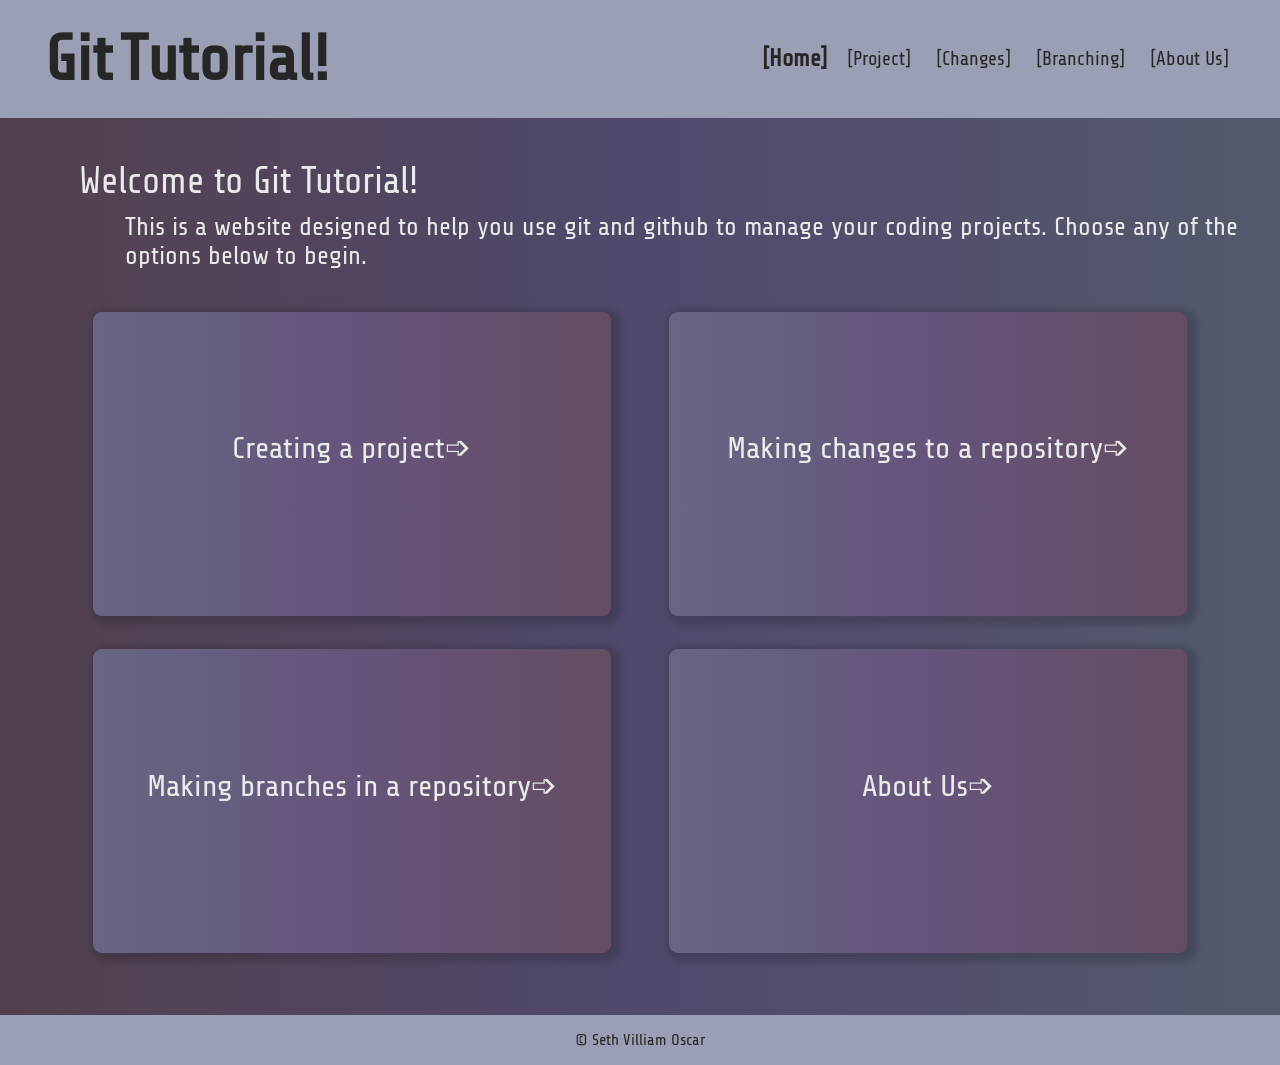
<file: index.html>
<!DOCTYPE html>
<html lang="en">
  <head>
    <meta charset="UTF-8" />
    <meta name="viewport" content="width=device-width, initial-scale=1.0" />
    <title>home page</title>
    <link rel="stylesheet" href="./styles/baseStyle.css" />
    <link rel="stylesheet" href="./styles/index.css" />
  </head>
  <body>
    <header>
      <div class="wave-container">
        <h1 class="wave-text">
          <a href="index.html"
            ><span>G</span><span>i</span><span>t</span> <span>T</span
            ><span>u</span><span>t</span><span>o</span><span>r</span
            ><span>i</span><span>a</span><span>l</span><span>!</span></a
          >
        </h1>
      </div>
      <nav>
        <a class="nav-option active" href="index.html">[Home]</a>
        <a class="nav-option" href="project.html">[Project]</a>
        <a class="nav-option" href="changes.html">[Changes]</a>
        <a class="nav-option" href="branching.html">[Branching]</a>
        <a class="nav-option" href="about.html">[About Us]</a>
      </nav>
    </header>
    <main class="main">
      <div class="welcome">
        Welcome to Git Tutorial!
        <div class="welcome-text">
          This is a website designed to help you use git and github to manage
          your coding projects. Choose any of the options below to begin.
        </div>
      </div>
      <div class="box-grid">
        <div class="page-box">
          <a href="project.html">
            <div class="box-area">
              <div class="page-header">Creating a project➩</div>
              <div class="page-text">
                Learn how to create a new project in Github and link a it to a
                local project on your computer!
              </div>
            </div>
          </a>
        </div>
        <div class="page-box">
          <a href="changes.html">
            <div class="box-area">
              <div class="page-header">Making changes to a repository➩</div>
              <div class="page-text">
                See how to add your own code to a pre-existing repository and
                how to stage, commit, and push it.
              </div>
            </div>
          </a>
        </div>
        <div class="page-box">
          <a href="branching.html">
            <div class="box-area">
              <div class="page-header">Making branches in a repository➩</div>
              <div class="page-text">
                Why is branching important? Find out how to make branches on
                this page.
              </div>
            </div>
          </a>
        </div>
        <div class="page-box">
          <a href="about.html">
            <div class="box-area">
              <div class="page-header">About Us➩</div>
              <div class="page-text">
                Learn more about the creators of this beautiful website here.
              </div>
            </div>
          </a>
        </div>
      </div>
    </main>
    <footer>
      <p>&copy Seth Villiam Oscar</p>
    </footer>
  </body>
</html>
</file>
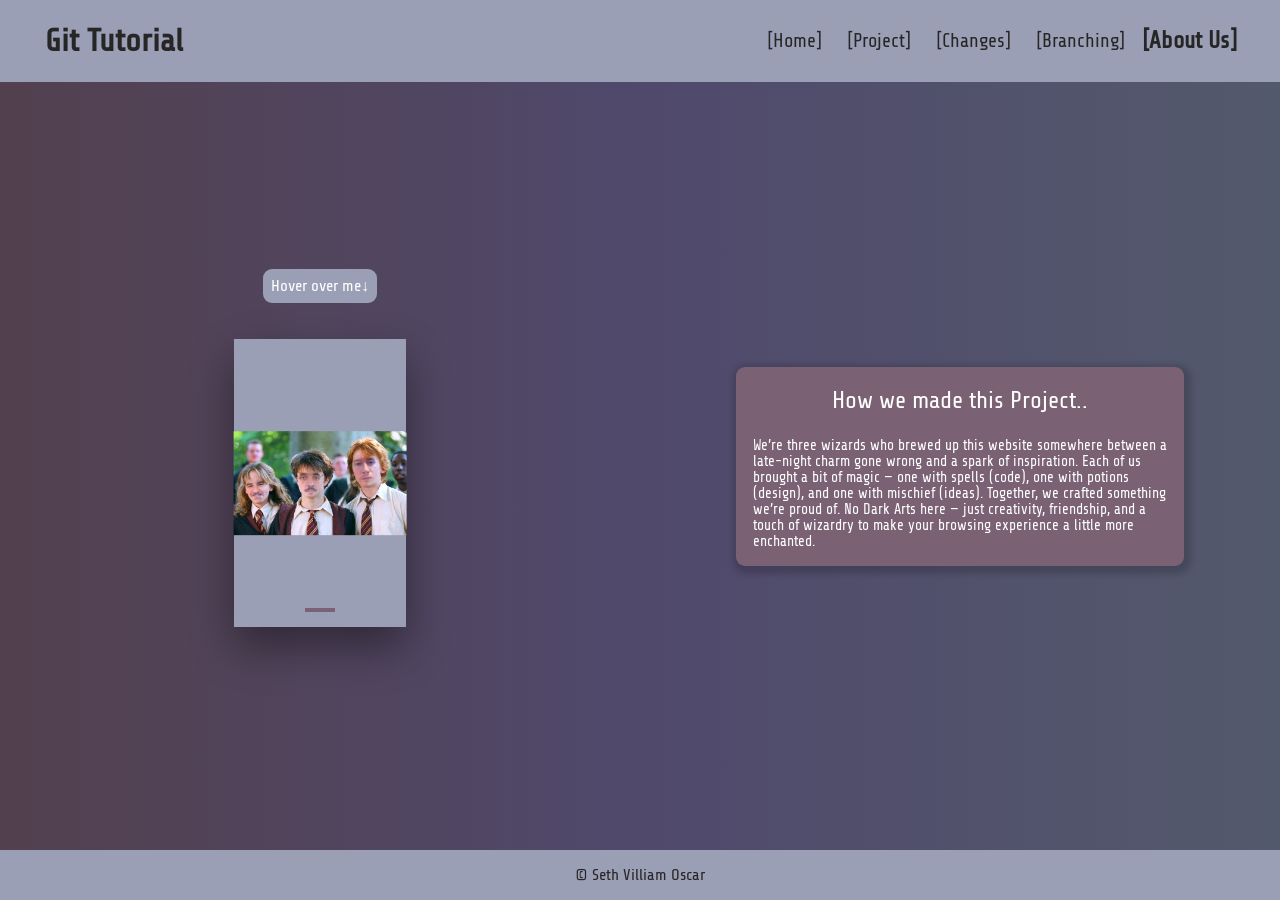
<file: about.html>
<!DOCTYPE html>
<html lang="en">
  <head>
    <meta charset="UTF-8" />
    <meta name="viewport" content="width=device-width, initial-scale=1.0" />
    <title>home page</title>
    <link rel="stylesheet" href="./styles/baseStyle.css" />
    <link rel="stylesheet" href="./styles/about.css" />
  </head>
  <body>
    <header>
      <h1><a href="index.html">Git Tutorial</a></h1>
      <nav>
        <a class="nav-option" href="index.html">[Home]</a>
        <a class="nav-option" href="project.html">[Project]</a>
        <a class="nav-option" href="changes.html">[Changes]</a>
        <a class="nav-option" href="branching.html">[Branching]</a>
        <a class="nav-option active" href="about.html">[About Us]</a>
      </nav>
    </header>
    <main class="main">
      <div class="card-wrapper">
        <div class="hover suggest">Hover over me↓</div>
        <div class="container">
          <div class="card">
            <div class="slide slide1">
              <div class="content">
                <div class="photo"></div>
              </div>
            </div>
            <div class="slide slide2">
              <div class="content">
                <h3 class="title">About Us..</h3>
                <p class="text">
                  Our names: Seth, Oscar, Villiam<br />(as pictured)
                </p>
              </div>
            </div>
          </div>
        </div>
      </div>
      <div class="container2">
        <div class="text-area">
          <div class="title">How we made this Project..</div>
          <div class="text">
            We’re three wizards who brewed up this website somewhere between a
            late-night charm gone wrong and a spark of inspiration. Each of us
            brought a bit of magic — one with spells (code), one with potions
            (design), and one with mischief (ideas). Together, we crafted
            something we’re proud of. No Dark Arts here — just creativity,
            friendship, and a touch of wizardry to make your browsing experience
            a little more enchanted.
          </div>
        </div>
      </div>
    </main>
    <footer>
      <p>&copy Seth Villiam Oscar</p>
    </footer>
  </body>
</html>
</file>
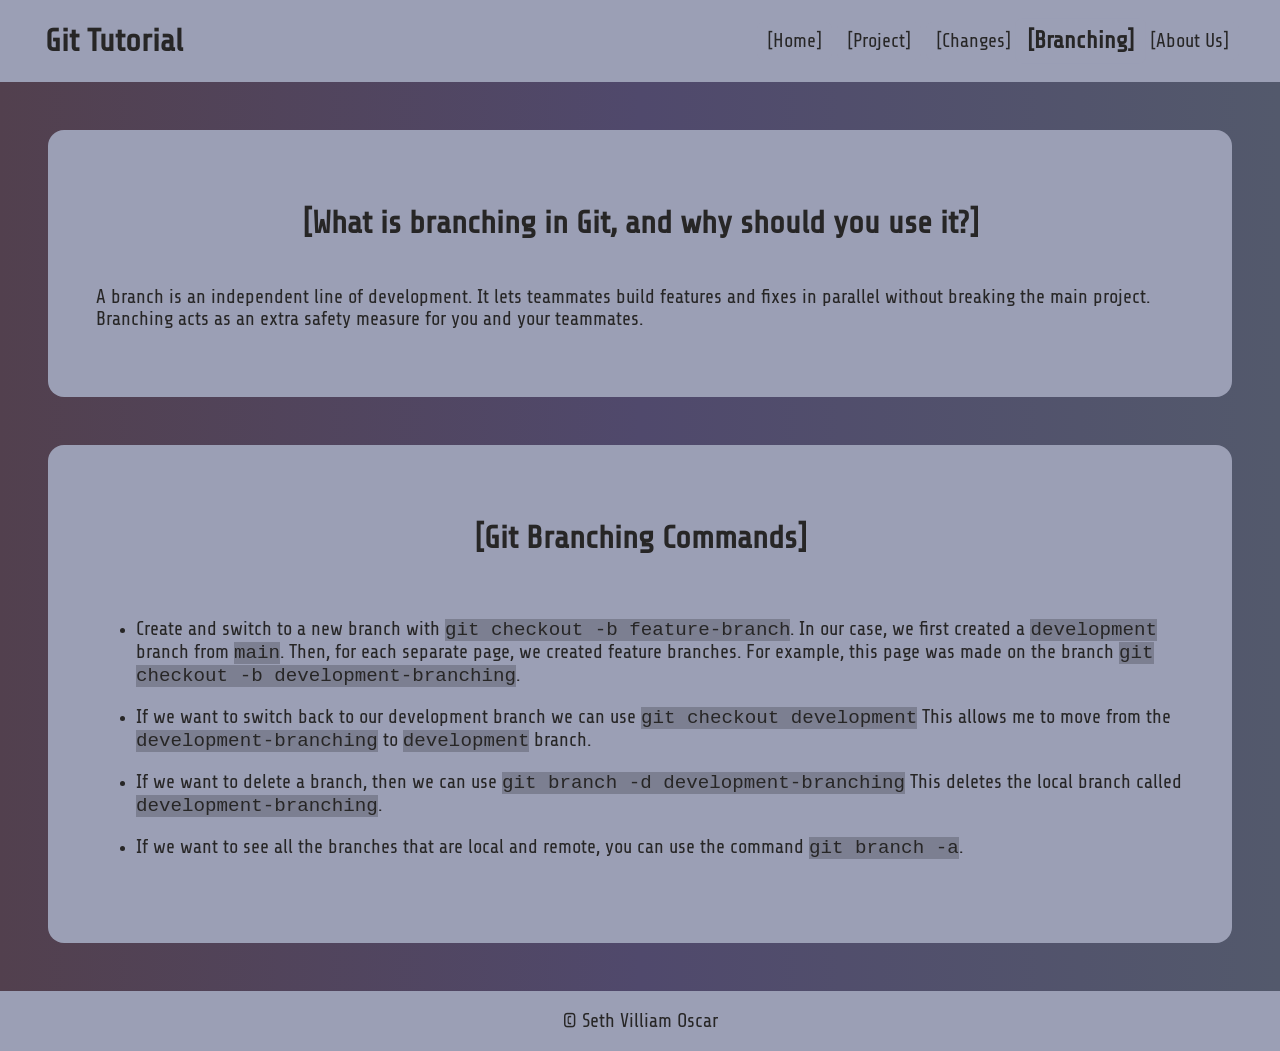
<file: branching.html>
<!DOCTYPE html>
<html lang="en">
  <head>
    <meta charset="UTF-8" />
    <meta name="viewport" content="width=device-width, initial-scale=1.0" />
    <title>home page</title>
    <link rel="stylesheet" href="./styles/baseStyle.css" />
    <link rel="stylesheet" href="./styles/branching.css" />
  </head>
  <body>
    <header>
      <h1><a href="index.html">Git Tutorial</a></h1>
      <nav>
        <a class="nav-option" href="index.html">[Home]</a>
        <a class="nav-option" href="project.html">[Project]</a>
        <a class="nav-option" href="changes.html">[Changes]</a>
        <a class="nav-option active" href="branching.html">[Branching]</a>
        <a class="nav-option" href="about.html">[About Us]</a>
      </nav>
    </header>
    <main class="main">
      <div class="branching-page">
        <h2>[What is branching in Git, and why should you use it?]</h2>
        <p>
          A branch is an independent line of development. It lets teammates
          build features and fixes in parallel without breaking the main
          project. Branching acts as an extra safety measure for you and your
          teammates.
        </p>
      </div>
      <div class="branching-page">
        <h2>[Git Branching Commands]</h2>
        <ul>
          <li>
            <p>
              Create and switch to a new branch with
              <code>git checkout -b feature-branch</code>. In our case, we first
              created a <code>development</code> branch from <code>main</code>.
              Then, for each separate page, we created feature branches. For
              example, this page was made on the branch
              <code>git checkout -b development-branching</code>.
            </p>
          </li>
          <li>
            <p>
              If we want to switch back to our development branch we can use
              <code>git checkout development</code> This allows me to move from
              the <code>development-branching</code> to
              <code>development</code> branch.
            </p>
          </li>
          <li>
            <p>
              If we want to delete a branch, then we can use
              <code>git branch -d development-branching</code> This deletes the
              local branch called <code>development-branching</code>.
            </p>
          </li>
          <li>
            <p>
              If we want to see all the branches that are local and remote, you
              can use the command
              <code>git branch -a</code>.
            </p>
          </li>
        </ul>
      </div>
    </main>
    <footer>
      <p>&copy Seth Villiam Oscar</p>
    </footer>
  </body>
</html>
</file>
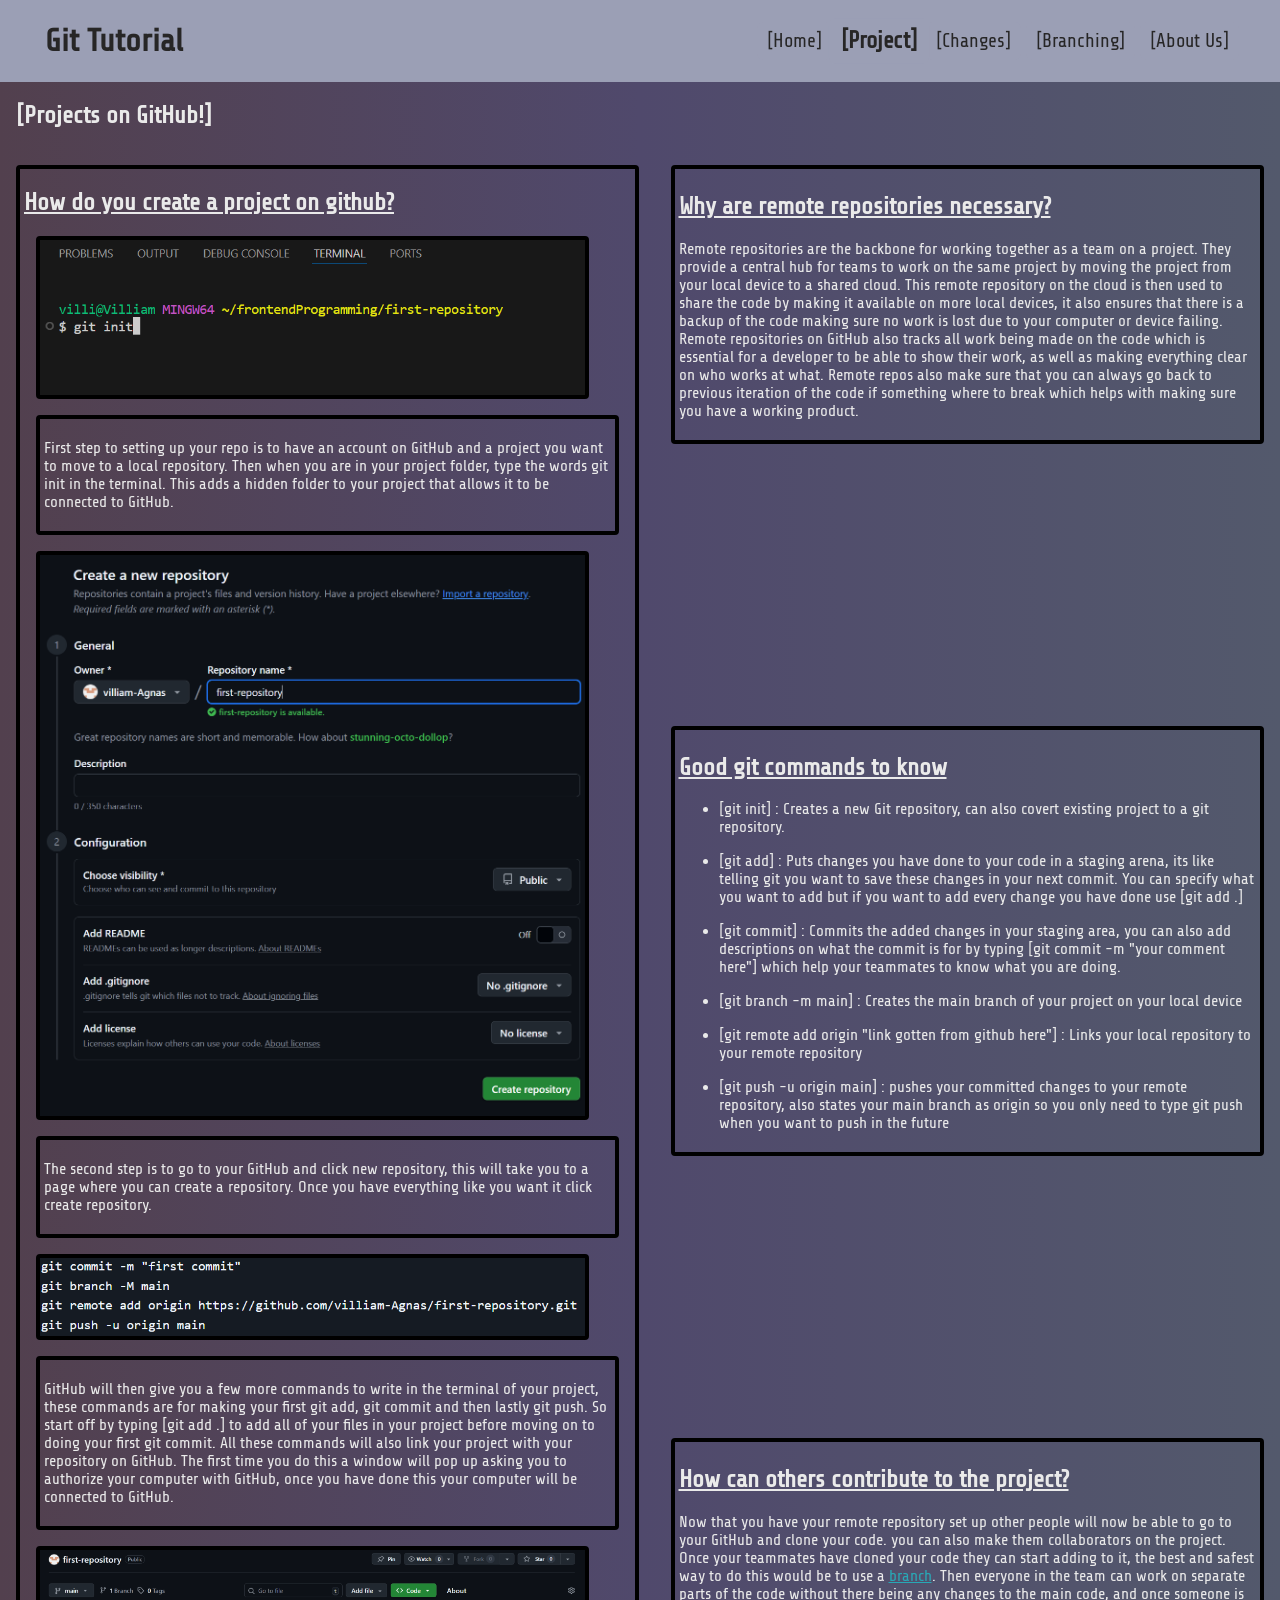
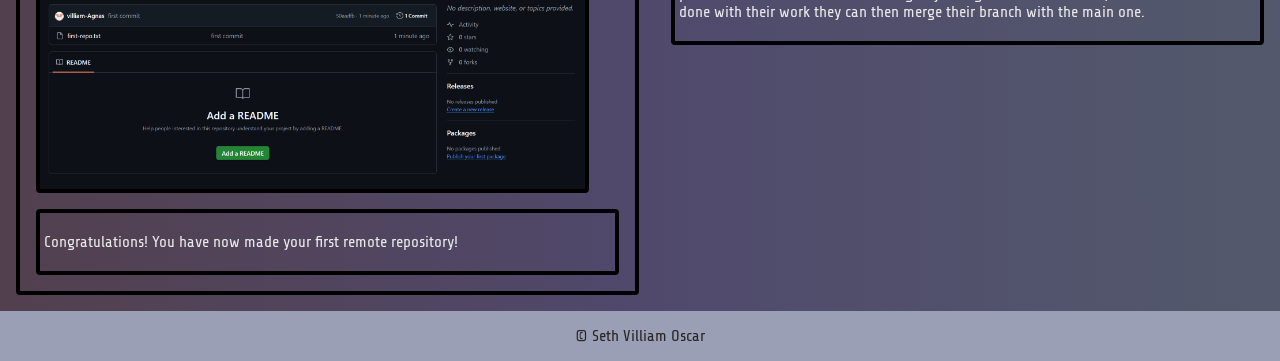
<file: project.html>
<!DOCTYPE html>
<html lang="en">
  <head>
    <meta charset="UTF-8" />
    <meta name="viewport" content="width=device-width, initial-scale=1.0" />
    <title>Project</title>
    <link rel="stylesheet" href="./styles/baseStyle.css" />
    <link rel="stylesheet" href="./styles/project.css" />
  </head>
  <body>
    <header>
      <h1><a href="index.html">Git Tutorial</a></h1>
      <nav>
        <a class="nav-option" href="index.html">[Home]</a>
        <a class="nav-option active" href="project.html">[Project]</a>
        <a class="nav-option" href="changes.html">[Changes]</a>
        <a class="nav-option" href="branching.html">[Branching]</a>
        <a class="nav-option" href="about.html">[About Us]</a>
      </nav>
    </header>
    <main class="main">
      <div class="intro">
        <h2>[Projects on GitHub!]</h2>
      </div>
      <div class="wrapper">
        <div class="content">
          <h2>Why are remote repositories necessary?</h2>
          <p>
            Remote repositories are the backbone for working together as a team
            on a project. They provide a central hub for teams to work on the
            same project by moving the project from your local device to a
            shared cloud. This remote repository on the cloud is then used to
            share the code by making it available on more local devices, it also
            ensures that there is a backup of the code making sure no work is
            lost due to your computer or device failing. Remote repositories on
            GitHub also tracks all work being made on the code which is
            essential for a developer to be able to show their work, as well as
            making everything clear on who works at what. Remote repos also make
            sure that you can always go back to previous iteration of the code
            if something where to break which helps with making sure you have a
            working product.
          </p>
        </div>
        <div class="tutorial">
          <h2>How do you create a project on github?</h2>
          <div class="tutorial-wrapper">
            <img
              class="tutorial-image"
              src="./img/step1.png"
              alt="first step in setting up your repo"
              height="300px"
              width="300px"
            />
            <div class="tutorial-text">
              <p>
                First step to setting up your repo is to have an account on
                GitHub and a project you want to move to a local repository.
                Then when you are in your project folder, type the words git
                init in the terminal. This adds a hidden folder to your project
                that allows it to be connected to GitHub.
              </p>
            </div>
          </div>
          <div class="tutorial-wrapper">
            <img
              class="tutorial-image"
              src="./img/step2.png"
              alt="second step in setup"
              height="300px"
              width="300px"
            />
            <div class="tutorial-text">
              <p>
                The second step is to go to your GitHub and click new
                repository, this will take you to a page where you can create a
                repository. Once you have everything like you want it click
                create repository.
              </p>
            </div>
          </div>
          <div class="tutorial-wrapper">
            <img
              class="tutorial-image"
              src="./img/step3.png"
              alt="third step in setup"
            />
            <div class="tutorial-text">
              <p>
                GitHub will then give you a few more commands to write in the
                terminal of your project, these commands are for making your
                first git add, git commit and then lastly git push. So start off
                by typing [git add .] to add all of your files in your project
                before moving on to doing your first git commit. All these
                commands will also link your project with your repository on
                GitHub. The first time you do this a window will pop up asking
                you to authorize your computer with GitHub, once you have done
                this your computer will be connected to GitHub.
              </p>
            </div>
          </div>
          <div class="tutorial-wrapper">
            <img
              class="tutorial-image"
              src="./img/step4.png"
              alt="final step in setup"
            />
            <div class="tutorial-text">
              <p>
                Congratulations! You have now made your first remote repository!
              </p>
            </div>
          </div>
        </div>
        <div class="content">
          <h2>Good git commands to know</h2>
          <ul>
            <li>
              [git init] : Creates a new Git repository, can also covert
              existing project to a git repository.
            </li>
            <li>
              [git add] : Puts changes you have done to your code in a staging
              arena, its like telling git you want to save these changes in your
              next commit. You can specify what you want to add but if you want
              to add every change you have done use [git add .]
            </li>
            <li>
              [git commit] : Commits the added changes in your staging area, you
              can also add descriptions on what the commit is for by typing [git
              commit -m "your comment here"] which help your teammates to know
              what you are doing.
            </li>
            <li>
              [git branch -m main] : Creates the main branch of your project on
              your local device
            </li>
            <li>
              [git remote add origin "link gotten from github here"] : Links
              your local repository to your remote repository
            </li>
            <li>
              [git push -u origin main] : pushes your committed changes to your
              remote repository, also states your main branch as origin so you
              only need to type git push when you want to push in the future
            </li>
          </ul>
        </div>
        <div class="content">
          <h2>How can others contribute to the project?</h2>
          <p>
            Now that you have your remote repository set up other people will
            now be able to go to your GitHub and clone your code. you can also
            make them collaborators on the project. Once your teammates have
            cloned your code they can start adding to it, the best and safest
            way to do this would be to use a
            <a href="branching.html">branch</a>. Then everyone in the team can
            work on separate parts of the code without there being any changes
            to the main code, and once someone is done with their work they can
            then merge their branch with the main one.
          </p>
        </div>
      </div>
    </main>
    <footer>
      <p>&copy Seth Villiam Oscar</p>
    </footer>
  </body>
</html>
</file>
<file: styles/baseStyle.css>
@import url("fonts.css");

:root {
  --background-color: linear-gradient(to right, #52404e, #50496c, #53596c);
  --main-color: rgb(234, 234, 234);
  --main-background-color: #7a6174;
  --secondary-background-color: #9b9fb5;
  --secondary-color: rgb(39, 38, 38);
  --font-family: "Share Tech", "Gill Sans MT", Calibri, "Trebuchet MS",
    sans-serif;
}

* {
  box-sizing: border-box;
}

html {
  height: 100vh;
}

body {
  height: 100%;
  margin: 0;
  display: flex;
  flex-direction: column;
  background-image: var(--background-color);
  color: var(--main-color);
  font-family: var(--font-family);
}

header {
  display: flex;
  flex-direction: row;
  justify-content: space-between;
  align-items: center;
  background-color: var(--secondary-background-color);
  color: var(--secondary-color);
  padding: 16px 3vw;

  h1 {
    margin: 0;
    padding: 7px;
    font-size: 2rem;

    a {
      text-decoration: none;
      color: var(--secondary-color);
    }
  }
}

.wave-text span {
  display: inline-block;
  font-size: 4rem;
  animation: wave 2s ease-in-out infinite;
}

.wave-text span:nth-child(1) {
  animation-delay: 0s;
}

.wave-text span:nth-child(2) {
  animation-delay: 0.2s;
}

.wave-text span:nth-child(3) {
  animation-delay: 0.4s;
}

.wave-text span:nth-child(4) {
  animation-delay: 0.6s;
}

.wave-text span:nth-child(5) {
  animation-delay: 0.8s;
}

.wave-text span:nth-child(6) {
  animation-delay: 1s;
}

.wave-text span:nth-child(7) {
  animation-delay: 1.2s;
}

.wave-text span:nth-child(8) {
  animation-delay: 1.4s;
}

.wave-text span:nth-child(9) {
  animation-delay: 1.6s;
}

.wave-text span:nth-child(10) {
  animation-delay: 1.8s;
}

.wave-text span:nth-child(11) {
  animation-delay: 2s;
}

.wave-text span:nth-child(12) {
  animation-delay: 2.2s;
}

nav {
  display: flex;
  align-items: center;
  flex-wrap: wrap;
  height: fit-content;
}

.nav-option {
  background-color: var(--secondary-background-color);
  color: var(--secondary-color);
  text-decoration: none;
  transition: all 0.4s ease-in-out;
  padding: 8px 10px;
  margin: 0 0.2vw;
  border-radius: 6px;
  font-size: 1.2rem;
}

.nav-option:hover {
  background-color: var(--main-background-color);
  color: var(--main-color);
  transform: scale(1.1);
}

nav:hover .active {
  transform: scale(1);
}

.active {
  transform: scale(1.2);
  font-weight: bold;
  transition: all 0.4s ease-in-out;
}

.main {
  flex-grow: 1;
}

footer {
  display: flex;
  justify-content: center;
  background-color: var(--secondary-background-color);
  color: var(--secondary-color);
}

@keyframes wave {
  0%,
  100% {
    transform: translateY(0);
  }
  50% {
    transform: translateY(-20px);
  }
}

@media (orientation: portrait) {
  header {
    flex-direction: column;
  }

  nav {
    justify-content: center;
  }
}
</file>
<file: styles/index.css>
:root {
  --box-gradient: linear-gradient(to left, #644d63, #65547b, #676682);
}

* {
  box-sizing: border-box;
}

.main {
  display: flex;
  flex-direction: column;
  justify-content: center;
  align-items: center;
}

.welcome {
  width: 95%;
  margin-left: 5%;
  margin-top: 3vh;
  text-align: left;
  font-size: 2.3rem;
  padding: 15px;
}

.welcome-text {
  padding: 10px;
  margin-left: 3%;
  font-size: 1.6rem;
}

.box-grid {
  display: grid;
  grid-template: 50% 50% / 50% 50%;
  width: 90%;
  height: 75vh;
  min-height: 405px;
  margin-bottom: 5vh;
}

.page-box {
  width: 100%;
  height: 100%;
  display: flex;
  justify-content: center;
  align-items: center;

  a {
    width: 90%;
    height: 90%;
    text-decoration: none;
    color: var(--main-color);
  }
}

.box-area {
  width: 100%;
  height: 100%;
  display: flex;
  flex-direction: column;
  justify-content: center;
  background-image: var(--box-gradient);
  box-shadow: 4px 3px 6px 6px rgba(0, 0, 0, 0.158);
  padding: 1.5vw;
  border-radius: 9px;
  transition: all 0.5s ease-in-out;
}

.box-area:hover {
  transform: scale(1.06);
  box-shadow: 0 0 20px rgba(0,255,255,0.5);
}

.box-area:hover .page-header {
  font-size: clamp(1.1rem, 1.9vw, 3.6rem);
}

.box-area:hover .page-text {
  width: 100%;
  height: fit-content;
  font-size: clamp(0.9rem, 1.6vw, 3.4rem);
  background-color: var(--secondary-background-color);
  box-shadow: 3px 2px 5px 5px rgba(0, 0, 0, 0.114);
}

.page-header {
  font-size: clamp(1.2rem, 2.4vw, 4rem);
  border-radius: 9px;
  text-align: center;
  padding: 10px;
  margin-bottom: 1vh;
  transition: all 0.5s ease-in-out;
}

.page-text {
  height: fit-content;
  background-color: transparent;
  color: var(--secondary-color);
  border-radius: 18px;
  padding: 12px;
  font-size: 0;
  transition: all 0.4s ease-in-out;
}

@media (orientation: portrait) {
  .box-grid {
    grid-template: 25% 25% 25% 25% / 100%;
    height: 120vh;
    width: 80%;
  }

  .box-area:hover {
    transform: none;
  }

  .page-header {
    font-size: clamp(1.1rem, 1.9vw, 3.6rem);
  }

  .box-area {
    align-items: center;
  }

  .page-text {
    width: 80%;
    height: fit-content;
    text-align: center;
    font-size: clamp(0.9rem, 1.6vw, 3.4rem);
    background-color: var(--secondary-background-color);
    box-shadow: 3px 2px 5px 5px rgba(0, 0, 0, 0.114);
  }
}
</file>
<file: styles/about.css>
* {
  box-sizing: border-box;
}

.main {
  display: flex;
  justify-content: space-evenly;
  font-family: var(--font-family);
  color: white;
}

.card-wrapper {
  height: 100%;
  width: 50%;
  display: flex;
  flex-direction: column;
  justify-content: center;
  align-items: center;
}

.suggest {
  background-color: var(--secondary-background-color);
  padding: 8px;
  border-radius: 9px;
}

.hover {
  display: block;
}

.tap {
  display: none;
}

.container {
  height: 40vh;
  width: fit-content;
  display: flex;
  justify-content: center;
  align-items: center;
}

.container2 {
  height: 100%;
  width: 50%;
  display: flex;
  flex-direction: column;
  justify-content: center;
  align-items: center;
}

.text-area {
  width: 70%;
  height: fit-content;
  display: flex;
  flex-direction: column;
  padding: 12px;
  border-radius: 9px;
  justify-content: center;
  background-color: var(--main-background-color);
  box-shadow: 2px 3px 6px 5px rgba(0, 0, 0, 0.169);
}

.card {
  height: 80%;
  aspect-ratio: 3/5;
}

.slide2 {
  background-color: var(--secondary-background-color);
  color: var(--secondary-color);
}

.photo {
  background-image: url(../img/Harry-Potter-Golden-Trio.jpg);
  background-position: center;
  background-repeat: none;
  background-size: cover;
  position: absolute;
  width: 100%;
  aspect-ratio: 5/3;
  top: 50%;
  left: 50%;
  transform: translate(-50%, -50%);
  font-size: 80px;
  color: #fff;
}

.slide {
  width: 100%;
  height: 100%;
  transition: 0.7s;
  position: relative;
  display: flex;
  justify-content: center;
  align-items: center;
}

.slide1 {
  z-index: 1;
  transform: translateY(0);
}

.slide2 {
  padding: 20px;
  transform: translateY(-100%);
  box-shadow: 0 20px 40px rgba(0, 0, 0, 0.4);
  width: 100%;
  aspect-ratio: 5/3;
}

.card:hover .slide1 {
  transform: translateY(-50%);
  box-shadow: 0 5px 6px rgba(0, 0, 0, 0.205);
}

.card:hover .slide2 {
  transform: translateY(-50%);
}

.slide2::after {
  content: "";
  position: absolute;
  width: 30px;
  height: 4px;
  bottom: 15px;
  left: 50%;
  left: 50%;
  transform: translateX(-50%);
  background: var(--main-background-color);
}

.text {
  margin: 0;
  padding: 5px;
  text-align: left;
  font-size: clamp(0.9rem, 1vw, 1.5rem);
}

.title {
  margin: 0 0 10px 0;
  padding: 8px;
  font-size: 24px;
  text-align: center;
}

@media (orientation: portrait) {
  main {
    display: flex;
    flex-direction: column;
    align-items: center;
  }

  .container {
    height: 50vh;
  }

  .container2 {
    height: fit-content;
    width: 100%;
    margin-bottom: 40px;
  }

  .card {
    height: 35%;
  }

  .tap {
    display: block;
  }

  .hover {
    display: none;
  }
}
</file>
<file: styles/branching.css>
.branching-page {
  align-items: center;
  background-color: var(--secondary-background-color);
  border-radius: 16px;
  color: var(--secondary-color);
  display: flex;
  flex-direction: column;
  margin: 3rem;
  padding: 3rem;
}

p {
  font-size: 1.2rem;
}

h2 {
  font-size: 2rem;
}

code {
  background-color: rgba(0, 0, 0, 0.2);
}

code:hover {
  box-shadow: 0 0 20px rgba(0, 255, 0);
}

@media screen and (max-width: 768px) {
  .branching-page {
    padding: 2rem;
    margin: 1rem;
  }

  h2 {
    text-align: center;
  }
}
</file>
<file: styles/project.css>
.wrapper {
    display: flex;
    flex-direction: column;
}

.intro {
    margin-left: 16px;
}

.content {
    border: 4px solid black;
    margin: 16px;
    padding: 4px;
    border-radius: 4px;

    h2 {
        text-decoration: underline;
    }

    li {
        margin-bottom: 16px;
    }

    a {
        text-decoration: underline;
        color: rgba(0,255,255,0.5);
    }
}

.tutorial {
    border: 4px solid black;
    margin: 16px;
    border-radius: 4px;

    h2 {
        text-decoration: underline;
        padding-left: 4px;
    }
}

.tutorial-image {
    height: auto;
    width: 90%;
    border: 4px solid black;
    margin: 16px;
    display: flex;
    justify-content: center;
    align-items: center;
    transition: transform .2s;
    border-radius: 4px;
}

.tutorial-image:hover {
    transform: scale(1.1);
    box-shadow: 0 0 20px rgba(0,255,255,0.5);
}

.tutorial-text {
    border: 4px solid black;
    margin: 16px;
    padding: 4px;
    border-radius: 4px;
}

@media screen and (min-width: 769px) {
    .wrapper {
        display: grid;
        grid-template-areas: 'tutorial .' 'tutorial .' 'tutorial .';
    }

    .tutorial {
        grid-area: tutorial;
    }

    .content {
        height: fit-content;   
    }
}
</file>
